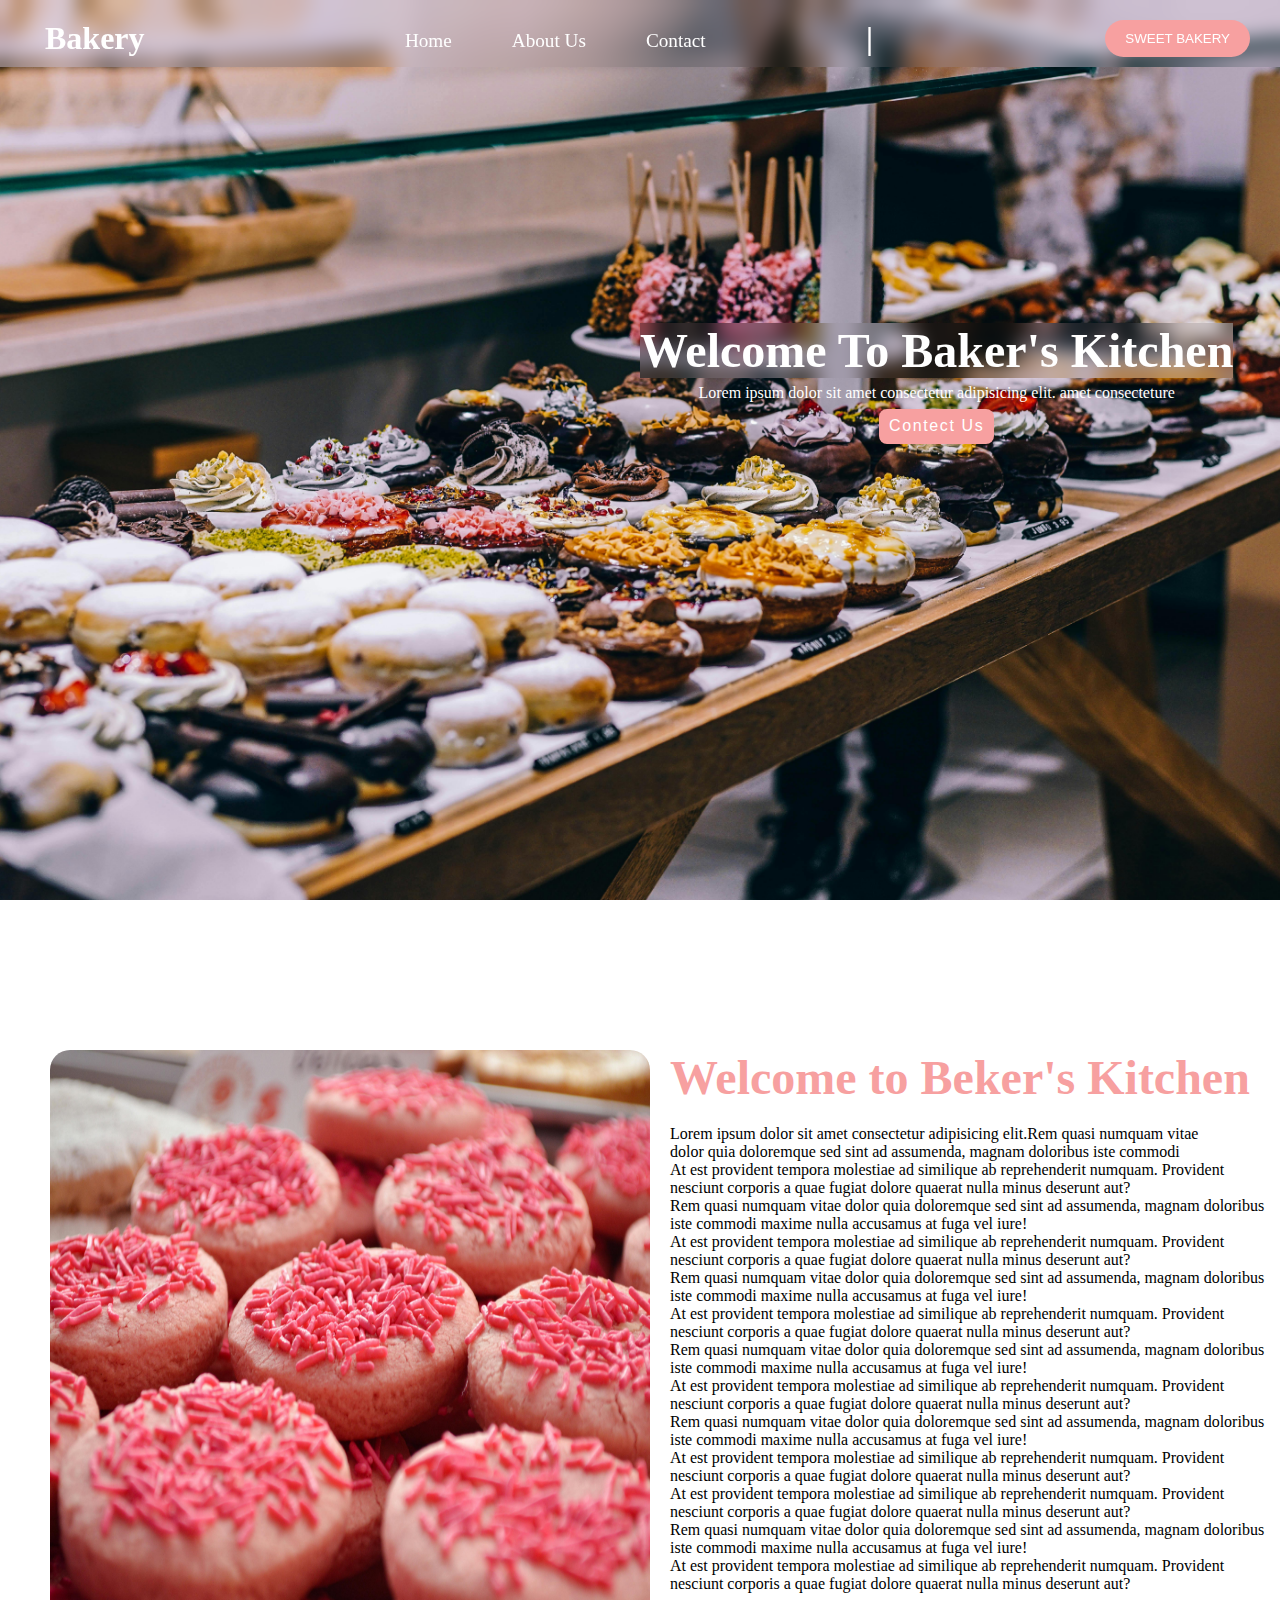
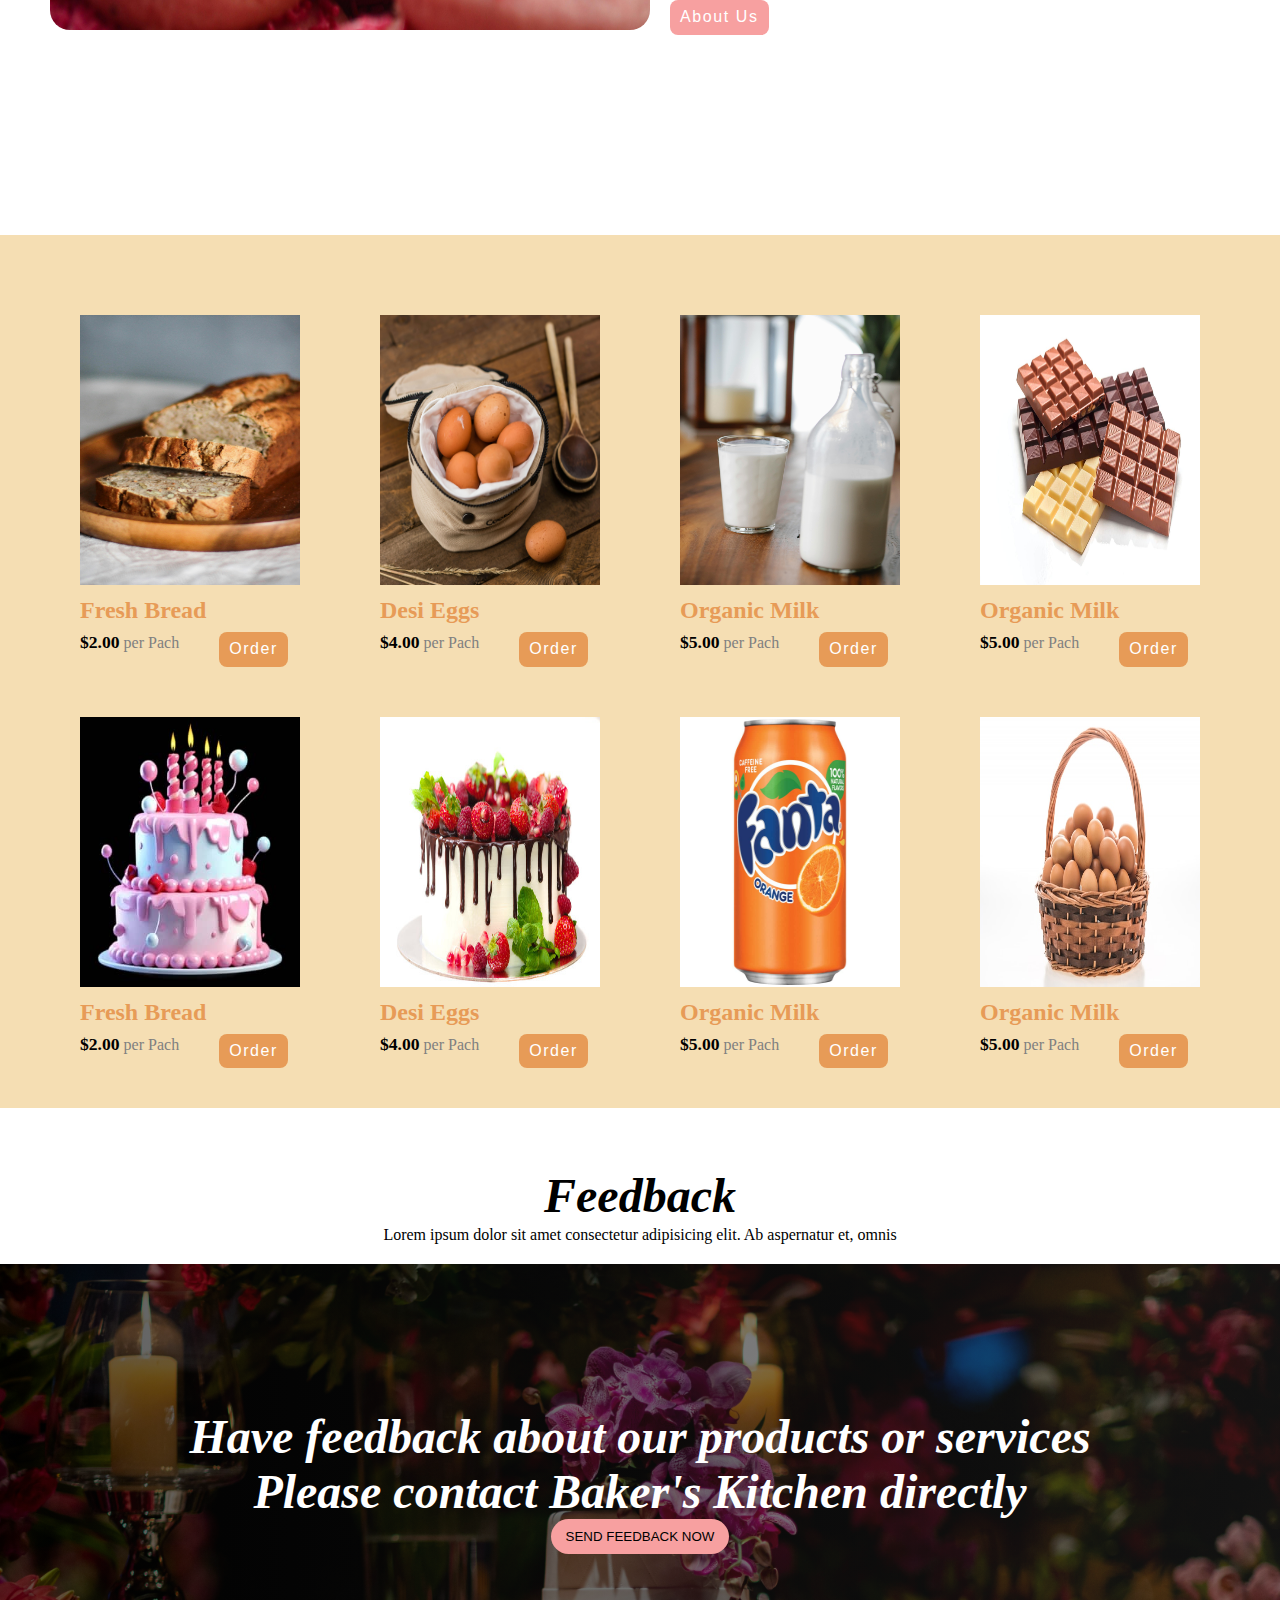
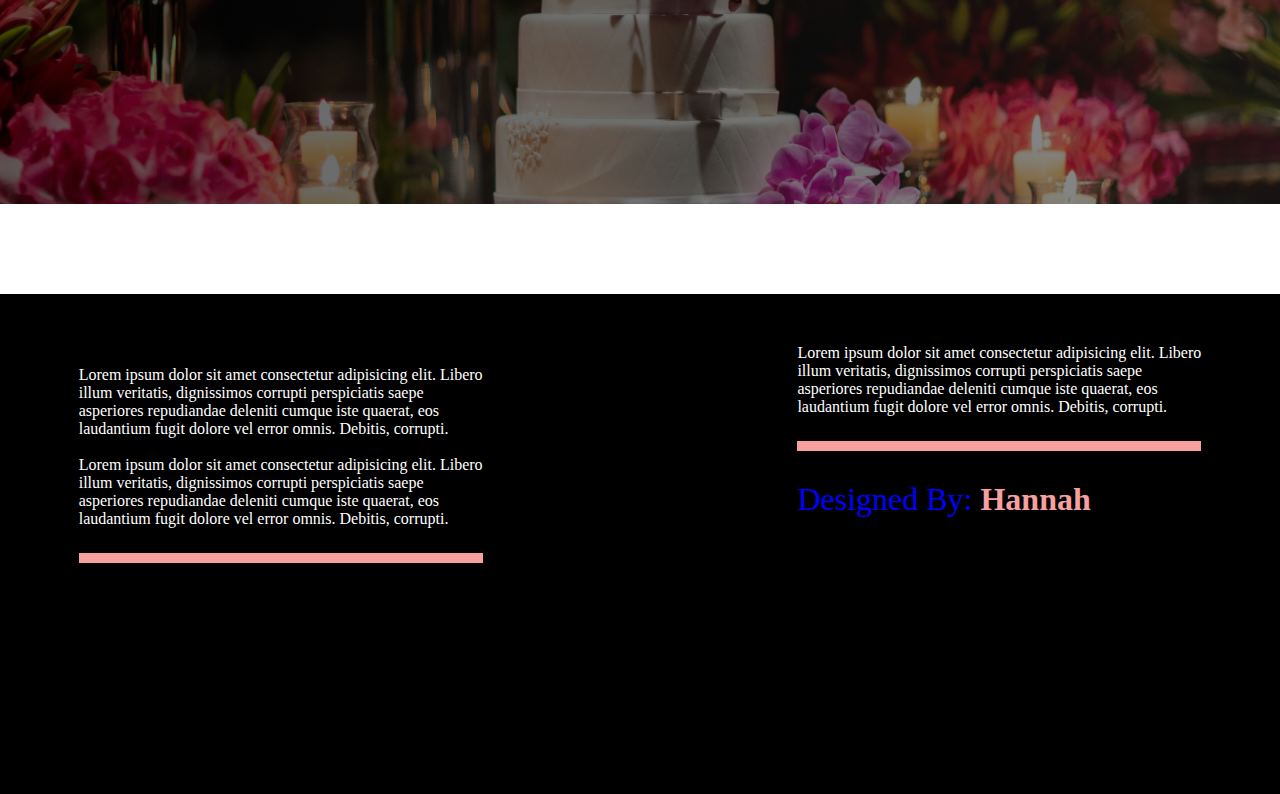
<file: index.html>
<!DOCTYPE html>
<html lang="en">
<head>
    <meta charset="UTF-8">
    <meta name="viewport" content="width=device-width, initial-scale=1.0">
    <title>Bakery</title>
    <link rel="stylesheet" href="https://cdnjs.cloudflare.com/ajax/libs/font-awesome/6.6.0/css/all.min.css" integrity="sha512-Kc323vGBEqzTmouAECnVceyQqyqdsSiqLQISBL29aUW4U/M7pSPA/gEUZQqv1cwx4OnYxTxve5UMg5GT6L4JJg==" crossorigin="anonymous" referrerpolicy="no-referrer" />
    <link rel="stylesheet" href="index.css">
</head>
<body>
    <div class="container">
    <div class="image">
        <div class="team1">
            <div class="icon">
                <i class="fa-solid fa-cake-candles"></i>
                <h1>Bakery</h1>
            </div>
        <div class="menu">
            <ul>
                <a href="index.html"><li>Home</li></a>
                <a href="about.html"><li>About Us</li></a>
                <a href="contect.html"><li>Contact</li></a>
            </ul>
        </div>
        <div class="h1">
            <h1>|</h1>
        </div>
        <div class="icons">
            <a href="#"><i class="fa-brands fa-square-facebook"></i></a>
            <a href="#"><i class="fa-brands fa-square-twitter"></i></a>
            <a href="#"><i class="fa-brands fa-square-instagram"></i></a>
        <button class="ptn">SWEET BAKERY</button>
    </div>
    </div>
    <div class="bakery">
        <h1>Welcome To Baker's Kitchen</h1>
        <p>Lorem ipsum dolor sit amet consectetur adipisicing elit. amet consecteture</p>
        <button class="ptn1">Contect Us</button>
    </div>
    </div>
    <div class="p">
    <div class="pp">
        <img src="pexels-luis-alberto-barrera-diaz-615191327-26938196.jpg">
    </div>
    <div class="prag">
        <h1>Welcome to Beker's Kitchen</h1>
        <p>Lorem ipsum dolor sit amet consectetur adipisicing elit.Rem quasi numquam vitae <br>dolor quia doloremque sed sint ad assumenda, magnam doloribus iste commodi
        <br>At est provident tempora molestiae ad similique ab reprehenderit numquam. Provident<br> nesciunt corporis a quae fugiat dolore quaerat nulla minus deserunt aut?
        <br> Rem quasi numquam vitae dolor quia doloremque sed sint ad assumenda, magnam doloribus<br> iste commodi maxime nulla accusamus at fuga vel iure!
        <br>At est provident tempora molestiae ad similique ab reprehenderit numquam. Provident<br> nesciunt corporis a quae fugiat dolore quaerat nulla minus deserunt aut?
        <br> Rem quasi numquam vitae dolor quia doloremque sed sint ad assumenda, magnam doloribus<br> iste commodi maxime nulla accusamus at fuga vel iure!
        <br>At est provident tempora molestiae ad similique ab reprehenderit numquam. Provident<br> nesciunt corporis a quae fugiat dolore quaerat nulla minus deserunt aut?
        <br> Rem quasi numquam vitae dolor quia doloremque sed sint ad assumenda, magnam doloribus<br> iste commodi maxime nulla accusamus at fuga vel iure!
        <br>At est provident tempora molestiae ad similique ab reprehenderit numquam. Provident<br> nesciunt corporis a quae fugiat dolore quaerat nulla minus deserunt aut?
        <br> Rem quasi numquam vitae dolor quia doloremque sed sint ad assumenda, magnam doloribus<br> iste commodi maxime nulla accusamus at fuga vel iure!
        <br>At est provident tempora molestiae ad similique ab reprehenderit numquam. Provident<br> nesciunt corporis a quae fugiat dolore quaerat nulla minus deserunt aut?
        <br>At est provident tempora molestiae ad similique ab reprehenderit numquam. Provident<br> nesciunt corporis a quae fugiat dolore quaerat nulla minus deserunt aut?
        <br> Rem quasi numquam vitae dolor quia doloremque sed sint ad assumenda, magnam doloribus<br> iste commodi maxime nulla accusamus at fuga vel iure!
        <br>At est provident tempora molestiae ad similique ab reprehenderit numquam. Provident<br> nesciunt corporis a quae fugiat dolore quaerat nulla minus deserunt aut?
        </p>
        <button class="ptn2">About Us</button>
    </div>
    </div>
    <div class="bg1">
    <div class="team0">
    <div class="images">
        <div class="img">
        <img src="bread.jpg">
        <h2>Fresh Bread</h2>
        </div>
        <div class="ptn44">
        <p><span>$2.00</span> per Pach</p>
        <button class="ptn4">Order</button>
    </div>
    </div>
    <div class="imagess">
        <div class="img">
        <img src="eggs1.jpg">
        <h2>Desi Eggs</h2>
        </div>
        <div class="ptn44p">
        <p><span>$4.00</span> per Pach</p>
        <button class="ptn4e">Order</button>
    </div>
    </div>
    <div class="imagesss">
        <div class="img">
        <img src="organic milk.jpg">
        <h2>Organic Milk</h2>
        </div>
        <div class="ptn44pp">
        <p><span>$5.00</span> per Pach</p>
        <button class="ptn4ee">Order</button>
    </div>
    </div>
    <div class="imagesss1">
        <div class="img">
        <img src="chocolatejpg.jpg">
        <h2>Organic Milk</h2>
        </div>
        <div class="ptn44pp1">
        <p><span>$5.00</span> per Pach</p>
        <button class="ptn4ee1">Order</button>
    </div>
    </div>
    </div>
    <div class="team00">
        <div class="images1">
            <div class="img">
            <img src="cake.jpg">
            <h2>Fresh Bread</h2>
            </div>
            <div class="ptn441">
            <p><span>$2.00</span> per Pach</p>
            <button class="ptn41">Order</button>
        </div>
        </div>
        <div class="imagess1">
            <div class="img">
            <img src="cakke.jpg">
            <h2>Desi Eggs</h2>
            </div>
            <div class="ptn44p1">
            <p><span>$4.00</span> per Pach</p>
            <button class="ptn4e1">Order</button>
        </div>
        </div>
        <div class="imagesss1">
            <div class="img">
            <img src="shani.jpg">
            <h2>Organic Milk</h2>
            </div>
            <div class="ptn44pp1">
            <p><span>$5.00</span> per Pach</p>
            <button class="ptn4ee1">Order</button>
        </div>
        </div>
        <div class="imagesss11">
            <div class="img">
            <img src="egjpg.jpg">
            <h2>Organic Milk</h2>
            </div>
            <div class="ptn44pp11">
            <p><span>$5.00</span> per Pach</p>
            <button class="ptn4ee11">Order</button>
        </div>
        </div>
        </div>
    </div>
    
        <div class="back">
        <h1>Feedback</h1>
        <p>Lorem ipsum dolor sit amet consectetur adipisicing elit. Ab aspernatur et, omnis</p>
        </div>
        <div class="fedback">
        <div class="colorfedback">
            <h1>Have feedback about our products or services <br> Please contact Baker's Kitchen directly</h1>
            <button class="ptnfedback">SEND FEEDBACK NOW</button>
        </div>
    </div>
    <div class="footer">
        <div class="foter1">
        <h3>About Us</h3>
        <p>Lorem ipsum dolor sit amet consectetur adipisicing elit. Libero <br> illum veritatis, dignissimos corrupti perspiciatis saepe <br>asperiores repudiandae deleniti cumque iste quaerat, eos<br> laudantium fugit dolore vel error omnis. Debitis, corrupti. <br> <br>
            Lorem ipsum dolor sit amet consectetur adipisicing elit. Libero <br> illum veritatis, dignissimos corrupti perspiciatis saepe <br>asperiores repudiandae deleniti cumque iste quaerat, eos<br> laudantium fugit dolore vel error omnis. Debitis, corrupti.</p>
            <div class="icons22">
            <a href="#"><i class="fa-brands fa-square-facebook"></i></a>
            <a href="#"><i class="fa-brands fa-square-twitter"></i></a>
            <a href="#"><i class="fa-brands fa-square-instagram"></i></a>
            </div>
            <hr>
    </div>
    <hr>
    <div class="contect">
        <p>Lorem ipsum dolor sit amet consectetur adipisicing elit. Libero <br> illum veritatis, dignissimos corrupti perspiciatis saepe <br>asperiores repudiandae deleniti cumque iste quaerat, eos<br> laudantium fugit dolore vel error omnis. Debitis, corrupti.</p>
        <hr>
        <div class="icons222">
            <a href="#"><i class="fa-brands fa-square-facebook"></i></a>
            <a href="#"><i class="fa-brands fa-square-twitter"></i></a>
            <a href="#"><i class="fa-brands fa-square-instagram"></i></a>
            </div>
            <div class="hannah">
            <p>Designed By: <span>Hannah</span></p>
            </div>
    </div>
    </div>
    </div>
</body>
</html>
</file>
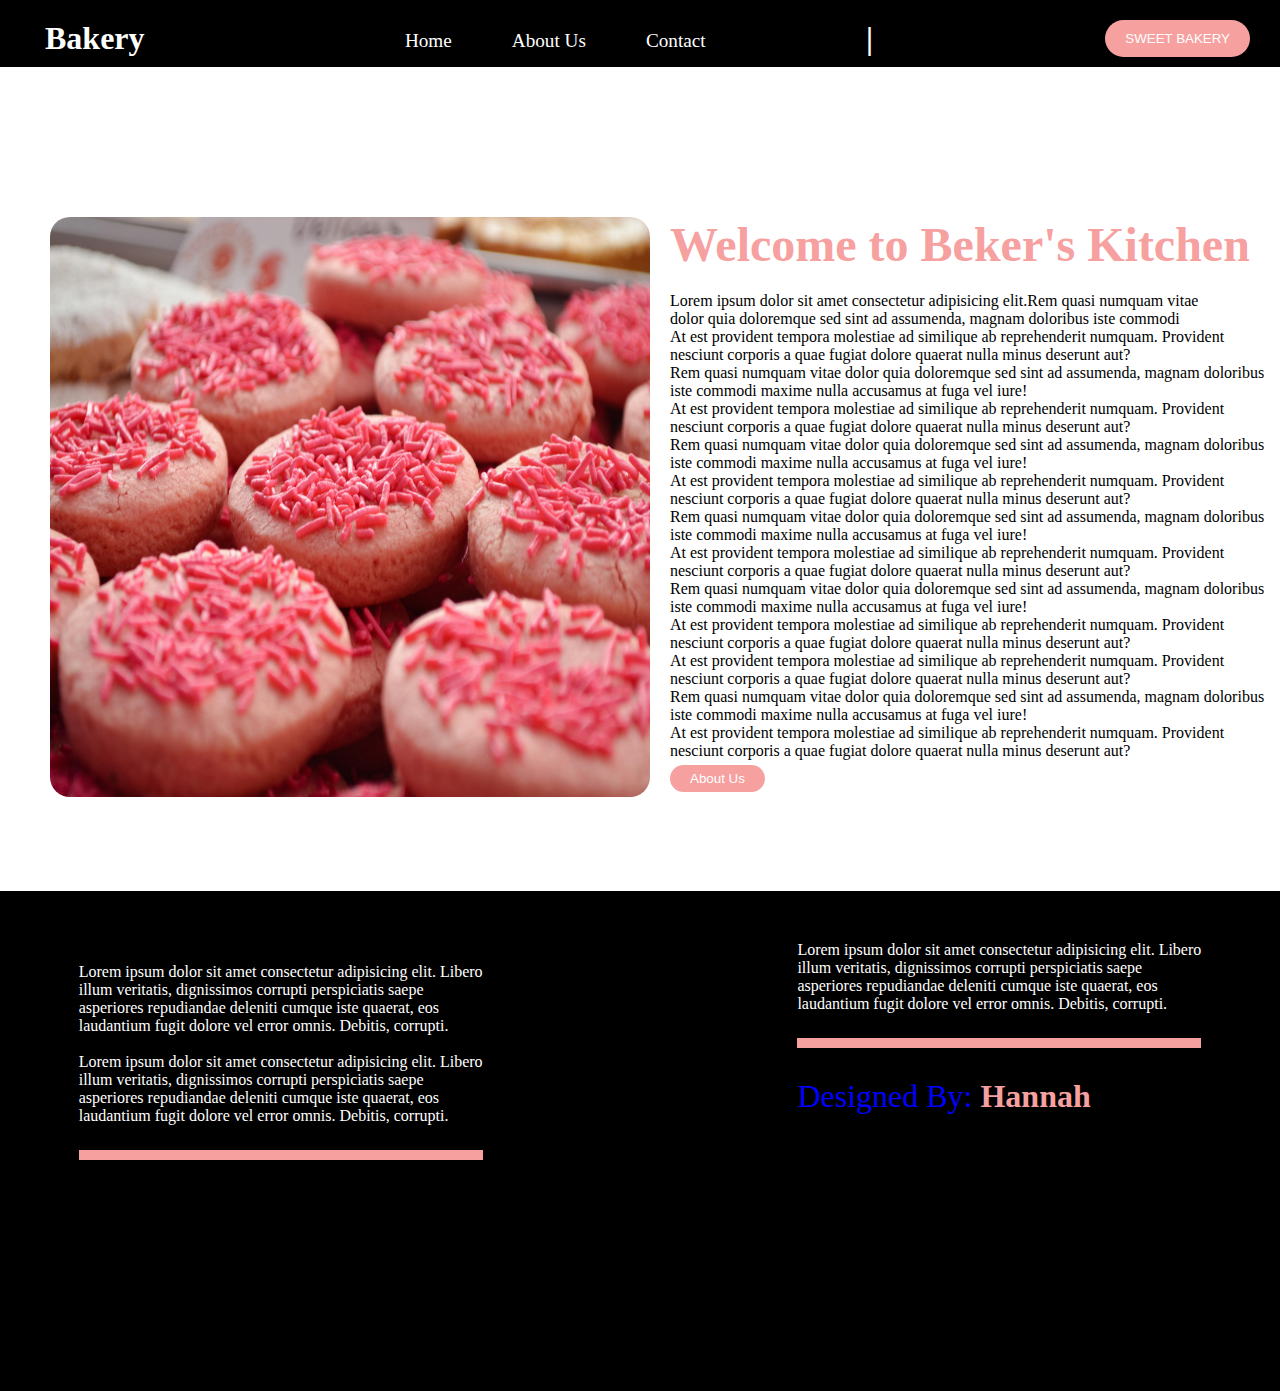
<file: about.html>
<!DOCTYPE html>
<html lang="en">
<head>
    <meta charset="UTF-8">
    <meta name="viewport" content="width=device-width, initial-scale=1.0">
    <title>Bakery</title>
    <link rel="stylesheet" href="https://cdnjs.cloudflare.com/ajax/libs/font-awesome/6.6.0/css/all.min.css" integrity="sha512-Kc323vGBEqzTmouAECnVceyQqyqdsSiqLQISBL29aUW4U/M7pSPA/gEUZQqv1cwx4OnYxTxve5UMg5GT6L4JJg==" crossorigin="anonymous" referrerpolicy="no-referrer" />
    <link rel="stylesheet" href="about.css">
</head>
<body>
    <div class="container">
    <div class="image">
        <div class="team1">
            <div class="icon">
                <i class="fa-solid fa-cake-candles"></i>
                <h1>Bakery</h1>
            </div>
        <div class="menu">
            <ul>
                <a href="index.html"><li>Home</li></a>
                <a href="about.html"><li>About Us</li></a>
                <a href="contect.html"><li>Contact</li></a>
            </ul>
        </div>
        <div class="h1">
            <h1>|</h1>
        </div>
        <div class="icons">
            <a href="#"><i class="fa-brands fa-square-facebook"></i></a>
            <a href="#"><i class="fa-brands fa-square-twitter"></i></a>
            <a href="#"><i class="fa-brands fa-square-instagram"></i></a>
        <button class="ptn">SWEET BAKERY</button>
    </div>
    </div>
    
    </div>
    <div class="p">
        <div class="pp">
            <img src="pexels-luis-alberto-barrera-diaz-615191327-26938196.jpg">
        </div>
        <div class="prag">
            <h1>Welcome to Beker's Kitchen</h1>
            <p>Lorem ipsum dolor sit amet consectetur adipisicing elit.Rem quasi numquam vitae <br>dolor quia doloremque sed sint ad assumenda, magnam doloribus iste commodi
            <br>At est provident tempora molestiae ad similique ab reprehenderit numquam. Provident<br> nesciunt corporis a quae fugiat dolore quaerat nulla minus deserunt aut?
            <br> Rem quasi numquam vitae dolor quia doloremque sed sint ad assumenda, magnam doloribus<br> iste commodi maxime nulla accusamus at fuga vel iure!
            <br>At est provident tempora molestiae ad similique ab reprehenderit numquam. Provident<br> nesciunt corporis a quae fugiat dolore quaerat nulla minus deserunt aut?
            <br> Rem quasi numquam vitae dolor quia doloremque sed sint ad assumenda, magnam doloribus<br> iste commodi maxime nulla accusamus at fuga vel iure!
            <br>At est provident tempora molestiae ad similique ab reprehenderit numquam. Provident<br> nesciunt corporis a quae fugiat dolore quaerat nulla minus deserunt aut?
            <br> Rem quasi numquam vitae dolor quia doloremque sed sint ad assumenda, magnam doloribus<br> iste commodi maxime nulla accusamus at fuga vel iure!
            <br>At est provident tempora molestiae ad similique ab reprehenderit numquam. Provident<br> nesciunt corporis a quae fugiat dolore quaerat nulla minus deserunt aut?
            <br> Rem quasi numquam vitae dolor quia doloremque sed sint ad assumenda, magnam doloribus<br> iste commodi maxime nulla accusamus at fuga vel iure!
            <br>At est provident tempora molestiae ad similique ab reprehenderit numquam. Provident<br> nesciunt corporis a quae fugiat dolore quaerat nulla minus deserunt aut?
            <br>At est provident tempora molestiae ad similique ab reprehenderit numquam. Provident<br> nesciunt corporis a quae fugiat dolore quaerat nulla minus deserunt aut?
            <br> Rem quasi numquam vitae dolor quia doloremque sed sint ad assumenda, magnam doloribus<br> iste commodi maxime nulla accusamus at fuga vel iure!
            <br>At est provident tempora molestiae ad similique ab reprehenderit numquam. Provident<br> nesciunt corporis a quae fugiat dolore quaerat nulla minus deserunt aut?
            </p>
            <button class="ptn2">About Us</button>
        </div>
        </div>
        <div class="footer">
        <div class="foter1">
        <h3>About Us</h3>
        <p>Lorem ipsum dolor sit amet consectetur adipisicing elit. Libero <br> illum veritatis, dignissimos corrupti perspiciatis saepe <br>asperiores repudiandae deleniti cumque iste quaerat, eos<br> laudantium fugit dolore vel error omnis. Debitis, corrupti. <br> <br>
            Lorem ipsum dolor sit amet consectetur adipisicing elit. Libero <br> illum veritatis, dignissimos corrupti perspiciatis saepe <br>asperiores repudiandae deleniti cumque iste quaerat, eos<br> laudantium fugit dolore vel error omnis. Debitis, corrupti.</p>
            <div class="icons22">
            <a href="#"><i class="fa-brands fa-square-facebook"></i></a>
            <a href="#"><i class="fa-brands fa-square-twitter"></i></a>
            <a href="#"><i class="fa-brands fa-square-instagram"></i></a>
            </div>
            <hr>
    </div>
    <hr>
    <div class="contect">
        <p>Lorem ipsum dolor sit amet consectetur adipisicing elit. Libero <br> illum veritatis, dignissimos corrupti perspiciatis saepe <br>asperiores repudiandae deleniti cumque iste quaerat, eos<br> laudantium fugit dolore vel error omnis. Debitis, corrupti.</p>
        <hr>
        <div class="icons222">
            <a href="#"><i class="fa-brands fa-square-facebook"></i></a>
            <a href="#"><i class="fa-brands fa-square-twitter"></i></a>
            <a href="#"><i class="fa-brands fa-square-instagram"></i></a>
            </div>
            <div class="hannah">
            <p>Designed By: <span>Hannah</span></p>
            </div>
    </div>
    </div>
    </div>
</file>
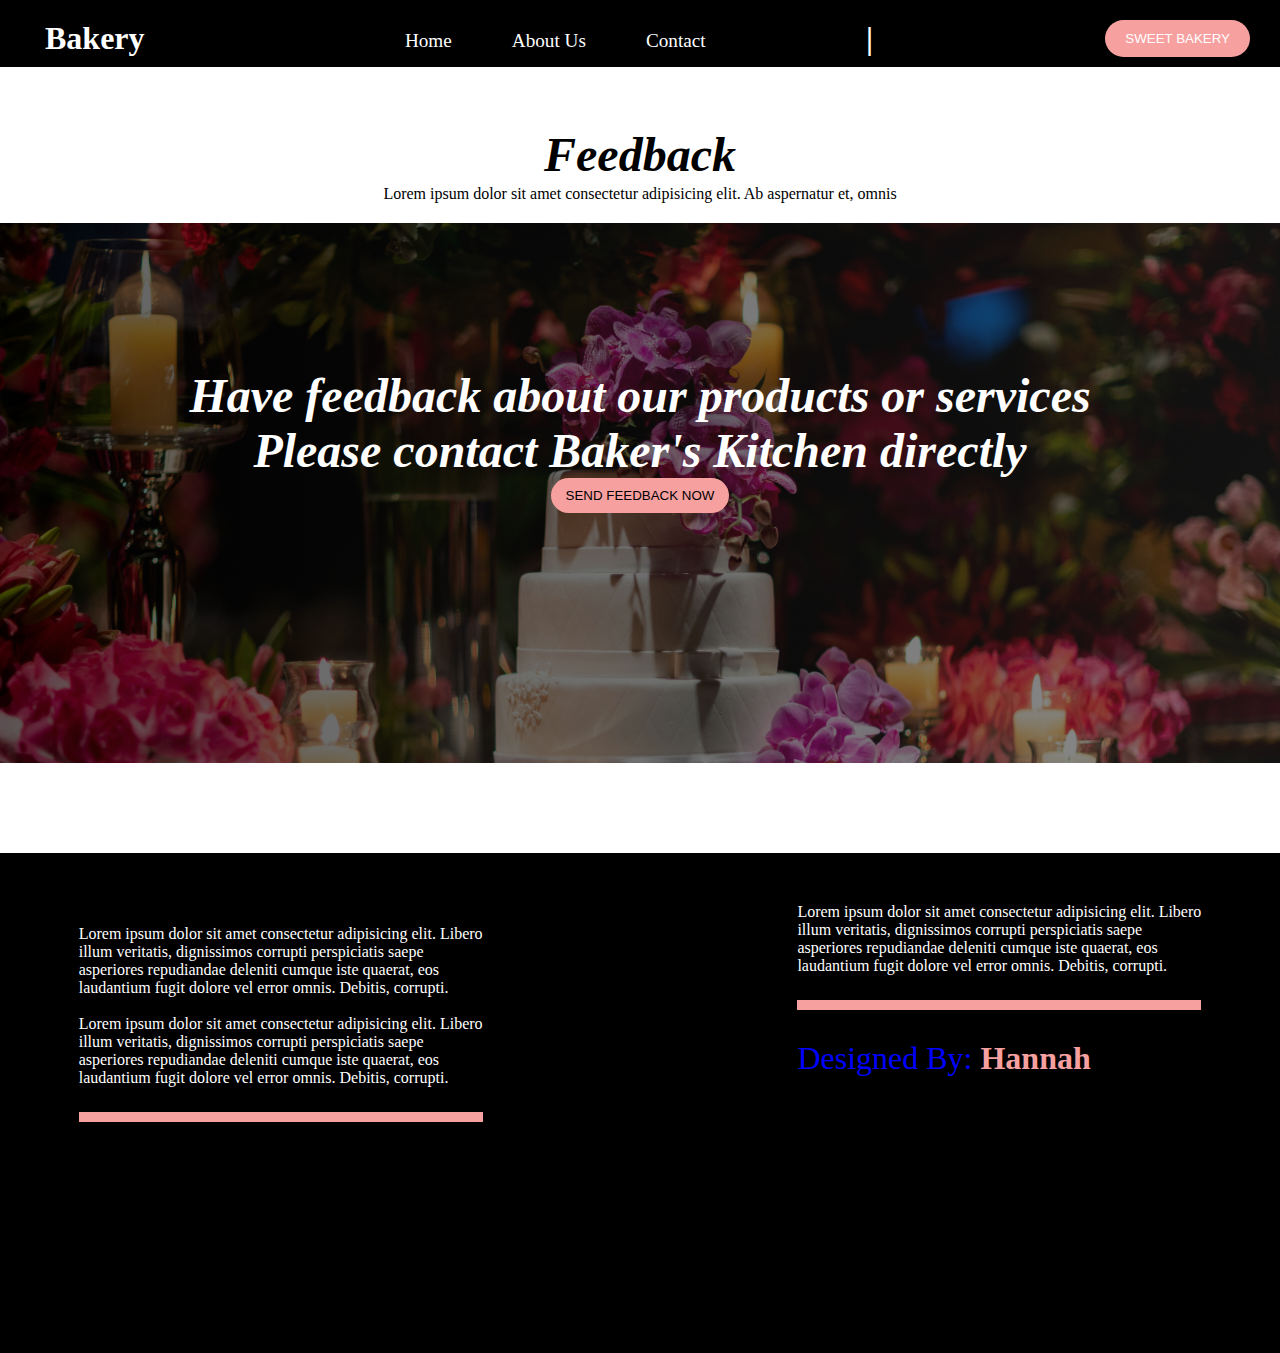
<file: contect.html>
<!DOCTYPE html>
<html lang="en">
<head>
    <meta charset="UTF-8">
    <meta name="viewport" content="width=device-width, initial-scale=1.0">
    <title>Bakery</title>
    <link rel="stylesheet" href="https://cdnjs.cloudflare.com/ajax/libs/font-awesome/6.6.0/css/all.min.css" integrity="sha512-Kc323vGBEqzTmouAECnVceyQqyqdsSiqLQISBL29aUW4U/M7pSPA/gEUZQqv1cwx4OnYxTxve5UMg5GT6L4JJg==" crossorigin="anonymous" referrerpolicy="no-referrer" />
    <link rel="stylesheet" href="contect.css">
</head>
<body>
    <div class="container">
    <div class="image">
        <div class="team1">
            <div class="icon">
                <i class="fa-solid fa-cake-candles"></i>
                <h1>Bakery</h1>
            </div>
        <div class="menu">
            <ul>
                <a href="index.html"><li>Home</li></a>
                <a href="about.html"><li>About Us</li></a>
                <a href="contect.html"><li>Contact</li></a>
            </ul>
        </div>
        <div class="h1">
            <h1>|</h1>
        </div>
        <div class="icons">
            <a href="#"><i class="fa-brands fa-square-facebook"></i></a>
            <a href="#"><i class="fa-brands fa-square-twitter"></i></a>
            <a href="#"><i class="fa-brands fa-square-instagram"></i></a>
        <button class="ptn">SWEET BAKERY</button>
    </div>
    </div>
    
    </div>
    <div class="back">
        <h1>Feedback</h1>
        <p>Lorem ipsum dolor sit amet consectetur adipisicing elit. Ab aspernatur et, omnis</p>
        </div>
        <div class="fedback">
        <div class="colorfedback">
            <h1>Have feedback about our products or services <br> Please contact Baker's Kitchen directly</h1>
            <button class="ptnfedback">SEND FEEDBACK NOW</button>
        </div>
    </div>
    <div class="footer">
        <div class="foter1">
        <h3>About Us</h3>
        <p>Lorem ipsum dolor sit amet consectetur adipisicing elit. Libero <br> illum veritatis, dignissimos corrupti perspiciatis saepe <br>asperiores repudiandae deleniti cumque iste quaerat, eos<br> laudantium fugit dolore vel error omnis. Debitis, corrupti. <br> <br>
            Lorem ipsum dolor sit amet consectetur adipisicing elit. Libero <br> illum veritatis, dignissimos corrupti perspiciatis saepe <br>asperiores repudiandae deleniti cumque iste quaerat, eos<br> laudantium fugit dolore vel error omnis. Debitis, corrupti.</p>
            <div class="icons22">
            <a href="#"><i class="fa-brands fa-square-facebook"></i></a>
            <a href="#"><i class="fa-brands fa-square-twitter"></i></a>
            <a href="#"><i class="fa-brands fa-square-instagram"></i></a>
            </div>
            <hr>
    </div>
    <hr>
    <div class="contect">
        <p>Lorem ipsum dolor sit amet consectetur adipisicing elit. Libero <br> illum veritatis, dignissimos corrupti perspiciatis saepe <br>asperiores repudiandae deleniti cumque iste quaerat, eos<br> laudantium fugit dolore vel error omnis. Debitis, corrupti.</p>
        <hr>
        <div class="icons222">
            <a href="#"><i class="fa-brands fa-square-facebook"></i></a>
            <a href="#"><i class="fa-brands fa-square-twitter"></i></a>
            <a href="#"><i class="fa-brands fa-square-instagram"></i></a>
            </div>
            <div class="hannah">
            <p>Designed By: <span>Hannah</span></p>
            </div>
    </div>
    </div>
    </div>
</body>
</html>
</file>
<file: index.css>
*{
    padding: 0;
    margin: 0;
}
.image{
    width: 100%;
    height: 100vh;
    background-image: url('pexels-igor-ovsyannykov-56123-205961.jpg');
    background-size: cover;
    background-position: 20%;
}
.team1{
    display: flex;
    justify-content: space-between;
    background-color: transparent;
    backdrop-filter: blur(10px);
    line-height: normal;
    padding-bottom: 10px;
    position: fixed;
    top: 0;
    left: 0;
    width: 100%;
    position: relative;

}
.h1 h1{
    color: white;
}
.icon{
    display: flex;
    gap: 15px;
    margin-left: 30px;
    padding-top: 20px;
}
.icon i{
    font-size: 3em;
    font-weight: bold;
    color: #F7A0A0;
    padding-bottom: 10px;
}
.icon h1{
    font-size: 2em;
    font-weight: bold;
    color: white;
}
.menu ul{
    display: flex;
    gap: 60px;
    padding-top: 30px;
}
.menu ul{
    display: flex;
    padding-left: 100px;
   
}
.menu ul li{
    list-style: none;
    color: white;
    font-size: 1.2em;
    font-weight: 500;
   
}
.menu a{
    text-decoration: none;
    transition: 0.3s ease-in-out;
}
.menu a:hover{
    transform: scale(1.1);  
}
.icons{
    font-size: 1.5em;
    font-weight: bold;
    padding-left: 12px;
    display: flex;
    gap: 20px;
    padding-top: 20px;
}
.icons i{
    padding-top: 14px;
    color: white;
}
.icons a{
    display: inline-flex;
    transition: 0.3s ease-in-out;
}
.icons a:hover{
    transform: scale(1.1)translateY(-5px);
    cursor: pointer;
    color: #F7A0A0;
}
.h1 h1{
    padding-top: 20px;
}
.ptn{
    padding: 0 20px;
    background-color: transparent;
    color: white;
    background-color: #F7A0A0;
    border: none;
    border-radius: 80px;
    margin-right: 30px;
}
.ptn:hover{
    color: black;
    background-color: white;
    box-shadow: 0 0 25px #F7A0A0;
}
.bakery{
    position: absolute;
    text-align: center;
    padding-top: 20%;
    padding-left: 50%;
}
.bakery h1{
    font-size: 3em;
    font-weight: bold;
    background-color: transparent;
    backdrop-filter: blur(10px);
    color: white;
}
.bakery p{
    color: white;
    font-size: 1em;
    font-weight: 100;
    padding-top: 6px;
}
.ptn1{
    padding: 0.4rem 0.5rem;
    background-color: #F7A0A0;
    border-radius: 0.5em;
    font-size: 1em;
    color: white;
    border: 2px solid transparent;
    letter-spacing: 0.1rem;
    transition: 0.3s ease-in-out;
    cursor: pointer;
    margin-top: 7px;
}
.ptn1:hover{
    transform: scale(1.0s);
    box-shadow: 0 0 25px #F7A0A0;
    color: black;
    background-color: white;
}
.p{
    display: flex;
    margin-left: 50px;
    gap: 20px;
    margin-top: 150px;
}
.pp img{
    width: 600px;
    height: 580px;
    border: none;
    border-radius: 20px;
}
.prag h1{
    font-size: 3em;
    font-weight: bold;
    color: #F7A0A0;
}
.prag p{
    padding-top: 20px;
}
.ptn2{
    padding: 0.4rem 0.5rem;
    background-color: #F7A0A0;
    border-radius: 0.5em;
    font-size: 1em;
    color: white;
    border: 2px solid transparent;
    letter-spacing: 0.1rem;
    transition: 0.3s ease-in-out;
    cursor: pointer;
    margin-top: 7px;
}
.ptn2:hover{
    transform: scale(1.0s);
    box-shadow: 0 0 25px #F7A0A0;
    color: black;
    background-color: red;
}
.bg1{
    background-color: wheat;
    margin-top: 200px;
    padding-bottom: 40px;
}
.team0{
    display: flex;
    justify-content: space-evenly;
    padding-top: 80px;
}
.images img{
    width: 220px;
    height: 270px;
}
.images h2{
    color: #E79B57;
    padding-top: 8px;
}
.ptn44{
    display: flex;
    gap: 40px;
    margin-top: 8px;
}
.ptn44 p span{
    color: black;
    font-size: 1.1em;
    font-weight: bold;
}
.ptn44 p{
    color: gray;
}
.ptn4{
    padding: 0.4rem 0.5rem;
    background-color: #E79B57;
    border-radius: 0.5em;
    font-size: 1em;
    color: white;
    border: 2px solid transparent;
    letter-spacing: 0.1rem;
    transition: 0.3s ease-in-out;
    cursor: pointer;
}
.ptn4:hover{
    transform: scale(1.0s);
    box-shadow: 0 0 25px #E79B57;
    color: black;
    background-color: white;
}
.imagess img{
    width: 220px;
    height: 270px;
}
.imagess h2{
    color: #E79B57;
    padding-top: 8px;
}
.ptn44p{
    display: flex;
    gap: 40px;
    margin-top: 8px;
}
.ptn44p p span{
    color: black;
    font-size: 1.1em;
    font-weight: bold;
}
.ptn44p p{
    color: gray;
}
.ptn4e{
    padding: 0.4rem 0.5rem;
    background-color: #E79B57;
    border-radius: 0.5em;
    font-size: 1em;
    color: white;
    border: 2px solid transparent;
    letter-spacing: 0.1rem;
    transition: 0.3s ease-in-out;
    cursor: pointer;
}
.ptn4e:hover{
    transform: scale(1.0s);
    box-shadow: 0 0 25px #E79B57;
    color: black;
    background-color: white;
}
.imagesss img{
    width: 220px;
    height: 270px;
}
.imagesss h2{
    color: #E79B57;
    padding-top: 8px;
}
.ptn44pp{
    display: flex;
    gap: 40px;
    margin-top: 8px;
}
.ptn44pp p span{
    color: black;
    font-size: 1.1em;
    font-weight: bold;
}
.ptn44pp p{
    color: gray;
}
.ptn4ee{
    padding: 0.4rem 0.5rem;
    background-color: #E79B57;
    border-radius: 0.5em;
    font-size: 1em;
    color: white;
    border: 2px solid transparent;
    letter-spacing: 0.1rem;
    transition: 0.3s ease-in-out;
    cursor: pointer;
}
.ptn4ee:hover{
    transform: scale(1.0s);
    box-shadow: 0 0 25px #E79B57;
    color: black;
    background-color: white;
}
.imagesss1 img{
    width: 220px;
    height: 270px;
}
.imagesss1 h2{
    color: #E79B57;
    padding-top: 8px;
}
.ptn44pp1{
    display: flex;
    gap: 40px;
    margin-top: 8px;
}
.ptn44pp1 p span{
    color: black;
    font-size: 1.1em;
    font-weight: bold;
}
.ptn44pp1 p{
    color: gray;
}
.ptn4ee1{
    padding: 0.4rem 0.5rem;
    background-color: #E79B57;
    border-radius: 0.5em;
    font-size: 1em;
    color: white;
    border: 2px solid transparent;
    letter-spacing: 0.1rem;
    transition: 0.3s ease-in-out;
    cursor: pointer;
}
.ptn4ee1:hover{
    transform: scale(1.0s);
    box-shadow: 0 0 25px #E79B57;
    color: black;
    background-color: white;
}
.team00{
    display: flex;
    justify-content: space-evenly;
    margin-top: 50px;
}
.images1 img{
    width: 220px;
    height: 270px;
}
.images1 h2{
    color: #E79B57;
    padding-top: 8px;
}
.ptn441{
    display: flex;
    gap: 40px;
    margin-top: 8px;
}
.ptn441 p span{
    color: black;
    font-size: 1.1em;
    font-weight: bold;
}
.ptn441 p{
    color: gray;
}
.ptn41{
    padding: 0.4rem 0.5rem;
    background-color: #E79B57;
    border-radius: 0.5em;
    font-size: 1em;
    color: white;
    border: 2px solid transparent;
    letter-spacing: 0.1rem;
    transition: 0.3s ease-in-out;
    cursor: pointer;
}
.ptn41:hover{
    transform: scale(1.0s);
    box-shadow: 0 0 25px #E79B57;
    color: black;
    background-color: white;
}
.imagess1 img{
    width: 220px;
    height: 270px;
}
.imagess1 h2{
    color: #E79B57;
    padding-top: 8px;
}
.ptn44p1{
    display: flex;
    gap: 40px;
    margin-top: 8px;
}
.ptn44p1 p span{
    color: black;
    font-size: 1.1em;
    font-weight: bold;
}
.ptn44p1 p{
    color: gray;
}
.ptn4e1{
    padding: 0.4rem 0.5rem;
    background-color: #E79B57;
    border-radius: 0.5em;
    font-size: 1em;
    color: white;
    border: 2px solid transparent;
    letter-spacing: 0.1rem;
    transition: 0.3s ease-in-out;
    cursor: pointer;
}
.ptn4e1:hover{
    transform: scale(1.0s);
    box-shadow: 0 0 25px #E79B57;
    color: black;
    background-color: white;
}
.imagesss1 img{
    width: 220px;
    height: 270px;
}
.imagesss1 h2{
    color: #E79B57;
    padding-top: 8px;
}
.ptn44pp1{
    display: flex;
    gap: 40px;
    margin-top: 8px;
}
.ptn44pp1 p span{
    color: black;
    font-size: 1.1em;
    font-weight: bold;
}
.ptn44pp1 p{
    color: gray;
}
.ptn4ee1{
    padding: 0.4rem 0.5rem;
    background-color: #E79B57;
    border-radius: 0.5em;
    font-size: 1em;
    color: white;
    border: 2px solid transparent;
    letter-spacing: 0.1rem;
    transition: 0.3s ease-in-out;
    cursor: pointer;
}
.ptn4ee1:hover{
    transform: scale(1.0s);
    box-shadow: 0 0 25px #E79B57;
    color: black;
    background-color: white;
}
.imagesss11 img{
    width: 220px;
    height: 270px;
}
.imagesss11 h2{
    color: #E79B57;
    padding-top: 8px;
}
.ptn44pp11{
    display: flex;
    gap: 40px;
    margin-top: 8px;
}
.ptn44pp11 p span{
    color: black;
    font-size: 1.1em;
    font-weight: bold;
}
.ptn44pp11 p{
    color: gray;
}
.ptn4ee11{
    padding: 0.4rem 0.5rem;
    background-color: #E79B57;
    border-radius: 0.5em;
    font-size: 1em;
    color: white;
    border: 2px solid transparent;
    letter-spacing: 0.1rem;
    transition: 0.3s ease-in-out;
    cursor: pointer;
}
.ptn4ee11:hover{
    transform: scale(1.0s);
    box-shadow: 0 0 25px #E79B57;
    color: black;
    background-color: white;
}
.back{
    text-align: center;
    margin-top: 60px;
}
.back p{
    padding-top: 3px;
}
.back h1{
    font-size: 3em;
    font-weight: bold;
    font-style: oblique;
}
.fedback{
    background-image: linear-gradient(to right, rgba(0, 0, 0, 0.6), rgba(35, 35, 35, 0.5)), url("widdingcake.jpg");
    background-size: cover;
    background-repeat: no-repeat;
    height: 60vh;
    margin-top: 20px;
}
.colorfedback{
    text-align: center;
    padding-top: 145px;
}
.colorfedback h1{
    color: white;
    font-size: 3em;
    font-style: oblique;
}
.ptnfedback{
    padding: 10px 15px;
    background-color: #F7A0A0;
    border: none;
    border-radius: 25px;
}
.ptnfedback:hover{
    color: red;
    background-color: white;
    box-shadow: 0 0  50px #F7A0A0;
    cursor: pointer;
}
.footer{
    display: flex;
    justify-content: space-around;
    margin-top: 90px;
    background-color: black;
    height: 50vh;
    padding-top: 50px;
}
.foter1 p{
    color: white;
}
.contect p{
    color: white;
}
hr{
    padding-top: 10px;
    background-color: #F7A0A0;
    border: none;
    margin-top: 25px;
}
.icons22{
    font-size: 2em;
    font-weight: bold;
    margin-top: 10px;
}.icons22 a{
    transition: 0.5s ease-in-out;
}
.icons22 a:hover{
    color: red;
    transform: scale(1.1);
}
.icons222{
    font-size: 3em;
    font-weight: bold;
    margin-top: 15px;
}.icons222 a{
    transition: 0.5s ease-in-out;
}
.icons222 a:hover{
    color: red;
    transform: scale(1.1);
}
.hannah p{
    font-size: 2em;
    color: blue;
    padding-top: 15px;
}
.hannah p span{
    color: #F7A0A0;
    font-weight: bold;
}

@media screen and ( max-width: 390px){
    .menu ul{
        display: none;
    }
    .icons{
        display: none;
    }
    .h1 h1{
        display: none;
    }
    .bakery h1{
        font-size: 1.8em;
    }
    .bakery{
        padding-top: 120px;
        padding-left: 0;
    }
    .p{
        display: block;
        margin-top: 100px;
        margin-left: 35px;
    }
    .pp img{
        width: 320px;
        height: 350px;
    }
    .prag h1{
        font-size: 1.6em;
    }
    .team0{
        display: block;
        margin-left: 90px;
    }
    .imagess img{
        margin-top: 80px;
    }
    .imagesss{
        margin-top: 80px;
    }
    .imagesss1 img{
        margin-top: 80px;
    }
    .imagesss11{
        margin-top: 80px;
    }
    .team00{
        display: block;
        margin-left: 90px;
    }
    .imagess1 img{
        margin-top: 80px;
    }
    .colorfedback h1{
        font-size: 2em;
    }
    .footer{
        display: block;
        height: 105vh;
    }
    .contect p{
        padding-top: 80px;
    }
}
</file>
<file: about.css>
*{
    padding: 0;
    margin: 0;
}
.team1{
    display: flex;
    justify-content: space-between;
    line-height: normal;
    padding-bottom: 10px;
    backdrop-filter: blur(10px);
    background-color: black;

}
.h1 h1{
    color: white;
}
.icon{
    display: flex;
    gap: 15px;
    margin-left: 30px;
    padding-top: 20px;
}
.icon i{
    font-size: 3em;
    font-weight: bold;
    color: #F7A0A0;
    padding-bottom: 10px;
}
.icon h1{
    font-size: 2em;
    font-weight: bold;
    color: white;
}
.menu ul{
    display: flex;
    gap: 60px;
    padding-top: 30px;
}
.menu ul{
    display: flex;
    padding-left: 100px;
   
}
.menu ul li{
    list-style: none;
    color: white;
    font-size: 1.2em;
    font-weight: 500;
   
}
.menu a{
    text-decoration: none;
    transition: 0.3s ease-in-out;
}
.menu a:hover{
    transform: scale(1.1);  
}
.icons{
    font-size: 1.5em;
    font-weight: bold;
    padding-left: 12px;
    display: flex;
    gap: 20px;
    padding-top: 20px;
}
.icons i{
    padding-top: 14px;
    color: white;
}
.icons a{
    display: inline-flex;
    transition: 0.3s ease-in-out;
}
.icons a:hover{
    transform: scale(1.1)translateY(-5px);
    cursor: pointer;
    color: #F7A0A0;
}
.h1 h1{
    padding-top: 20px;
}
.ptn{
    padding: 0 20px;
    background-color: transparent;
    color: white;
    background-color: #F7A0A0;
    border: none;
    border-radius: 80px;
    margin-right: 30px;
}
.prag h1{
    animation-name: image;
    animation-duration: 2s;
}
.ptn:hover{
    color: black;
    background-color: white;
    box-shadow: 0 0 25px #F7A0A0;
}
.ptn2{
    padding: 6px 20px;
    background-color: transparent;
    color: white;
    background-color: #F7A0A0;
    border: none;
    border-radius: 80px;
    margin-right: 30px;
    animation-name: image;
    animation-duration: 2s;
    margin-top: 5px;
}
.ptn2:hover{
    color: black;
    background-color: white;
    box-shadow: 0 0 25px #F7A0A0;
}

.p{
    display: flex;
    margin-left: 50px;
    gap: 20px;
    margin-top: 150px;
}
.pp img{
    width: 600px;
    height: 580px;
    border: none;
    border-radius: 20px;
    animation-name: fadeIn;
    animation-duration: 2s;
}
.prag p{
    animation-name: imageIn;
    animation-duration: 2s;
}
.prag h1{
    font-size: 3em;
    font-weight: bold;
    color: #F7A0A0;
    animation-name: image;
}
.prag p{
    padding-top: 20px;
}
.footer{
    display: flex;
    justify-content: space-around;
    margin-top: 90px;
    background-color: black;
    height: 50vh;
    padding-top: 50px;
}
.foter1 p{
    color: white;
}
.contect p{
    color: white;
}
hr{
    padding-top: 10px;
    background-color: #F7A0A0;
    border: none;
    margin-top: 25px;
}
.icons22{
    font-size: 2em;
    font-weight: bold;
    margin-top: 10px;
}.icons22 a{
    transition: 0.5s ease-in-out;
}
.icons22 a:hover{
    color: red;
    transform: scale(1.1);
}
.icons222{
    font-size: 3em;
    font-weight: bold;
    margin-top: 15px;
}.icons222 a{
    transition: 0.5s ease-in-out;
}
.icons222 a:hover{
    color: red;
    transform: scale(1.1);
}
.hannah p{
    font-size: 2em;
    color: blue;
    padding-top: 15px;
}
.hannah p span{
    color: #F7A0A0;
    font-weight: bold;
}
@keyframes fadeIn {
    from {
        transform:  translateX(-600px);
        opacity: 0;
}
    to {
        transform: translateX(0);
        opacity: 1;
}
}
@keyframes imageIn {
    from {
        transform:  translateX(600px);
        opacity: 0;
}
    to {
        transform: translateX(0);
        opacity: 1;
}
}
@keyframes image {
    from {
        transform:  translateX(600px);
        opacity: 0;
}
    to {
        transform: translateX(0);
        opacity: 1;
}
}
</file>
<file: contect.css>
*{
    padding: 0;
    margin: 0;
}
.team1{
    display: flex;
    justify-content: space-between;
    line-height: normal;
    padding-bottom: 10px;
    backdrop-filter: blur(10px);
    background-color: black;

}
.h1 h1{
    color: white;
}
.icon{
    display: flex;
    gap: 15px;
    margin-left: 30px;
    padding-top: 20px;
}
.icon i{
    font-size: 3em;
    font-weight: bold;
    color: #F7A0A0;
    padding-bottom: 10px;
}
.icon h1{
    font-size: 2em;
    font-weight: bold;
    color: white;
}
.menu ul{
    display: flex;
    gap: 60px;
    padding-top: 30px;
}
.menu ul{
    display: flex;
    padding-left: 100px;
   
}
.menu ul li{
    list-style: none;
    color: white;
    font-size: 1.2em;
    font-weight: 500;
   
}
.menu a{
    text-decoration: none;
    transition: 0.3s ease-in-out;
}
.menu a:hover{
    transform: scale(1.1);  
}
.icons{
    font-size: 1.5em;
    font-weight: bold;
    padding-left: 12px;
    display: flex;
    gap: 20px;
    padding-top: 20px;
}
.icons i{
    padding-top: 14px;
    color: white;
}
.icons a{
    display: inline-flex;
    transition: 0.3s ease-in-out;
}
.icons a:hover{
    transform: scale(1.1)translateY(-5px);
    cursor: pointer;
    color: #F7A0A0;
}
.h1 h1{
    padding-top: 20px;
}
.ptn{
    padding: 0 20px;
    background-color: transparent;
    color: white;
    background-color: #F7A0A0;
    border: none;
    border-radius: 80px;
    margin-right: 30px;
}
.prag h1{
    animation-name: image;
    animation-duration: 2s;
}
.ptn:hover{
    color: black;
    background-color: white;
    box-shadow: 0 0 25px #F7A0A0;
}

.back{
    text-align: center;
    margin-top: 60px;
}
.back p{
    padding-top: 3px;
}
.back h1{
    font-size: 3em;
    font-weight: bold;
    font-style: oblique;
}
.fedback{
    background-image: linear-gradient(to right, rgba(0, 0, 0, 0.6), rgba(35, 35, 35, 0.5)), url("widdingcake.jpg");
    background-size: cover;
    background-repeat: no-repeat;
    height: 60vh;
    margin-top: 20px;
}
.colorfedback{
    text-align: center;
    padding-top: 145px;
}
.colorfedback h1{
    color: white;
    font-size: 3em;
    font-style: oblique;
}
.ptnfedback{
    padding: 10px 15px;
    background-color: #F7A0A0;
    border: none;
    border-radius: 25px;
}
.ptnfedback:hover{
    color: red;
    background-color: white;
    box-shadow: 0 0  50px #F7A0A0;
    cursor: pointer;
}
.footer{
    display: flex;
    justify-content: space-around;
    margin-top: 90px;
    background-color: black;
    height: 50vh;
    padding-top: 50px;
}
.foter1 p{
    color: white;
}
.contect p{
    color: white;
}
hr{
    padding-top: 10px;
    background-color: #F7A0A0;
    border: none;
    margin-top: 25px;
}
.icons22{
    font-size: 2em;
    font-weight: bold;
    margin-top: 10px;
}.icons22 a{
    transition: 0.5s ease-in-out;
}
.icons22 a:hover{
    color: red;
    transform: scale(1.1);
}
.icons222{
    font-size: 3em;
    font-weight: bold;
    margin-top: 15px;
}.icons222 a{
    transition: 0.5s ease-in-out;
}
.icons222 a:hover{
    color: red;
    transform: scale(1.1);
}
.hannah p{
    font-size: 2em;
    color: blue;
    padding-top: 15px;
}
.hannah p span{
    color: #F7A0A0;
    font-weight: bold;
}
</file>
